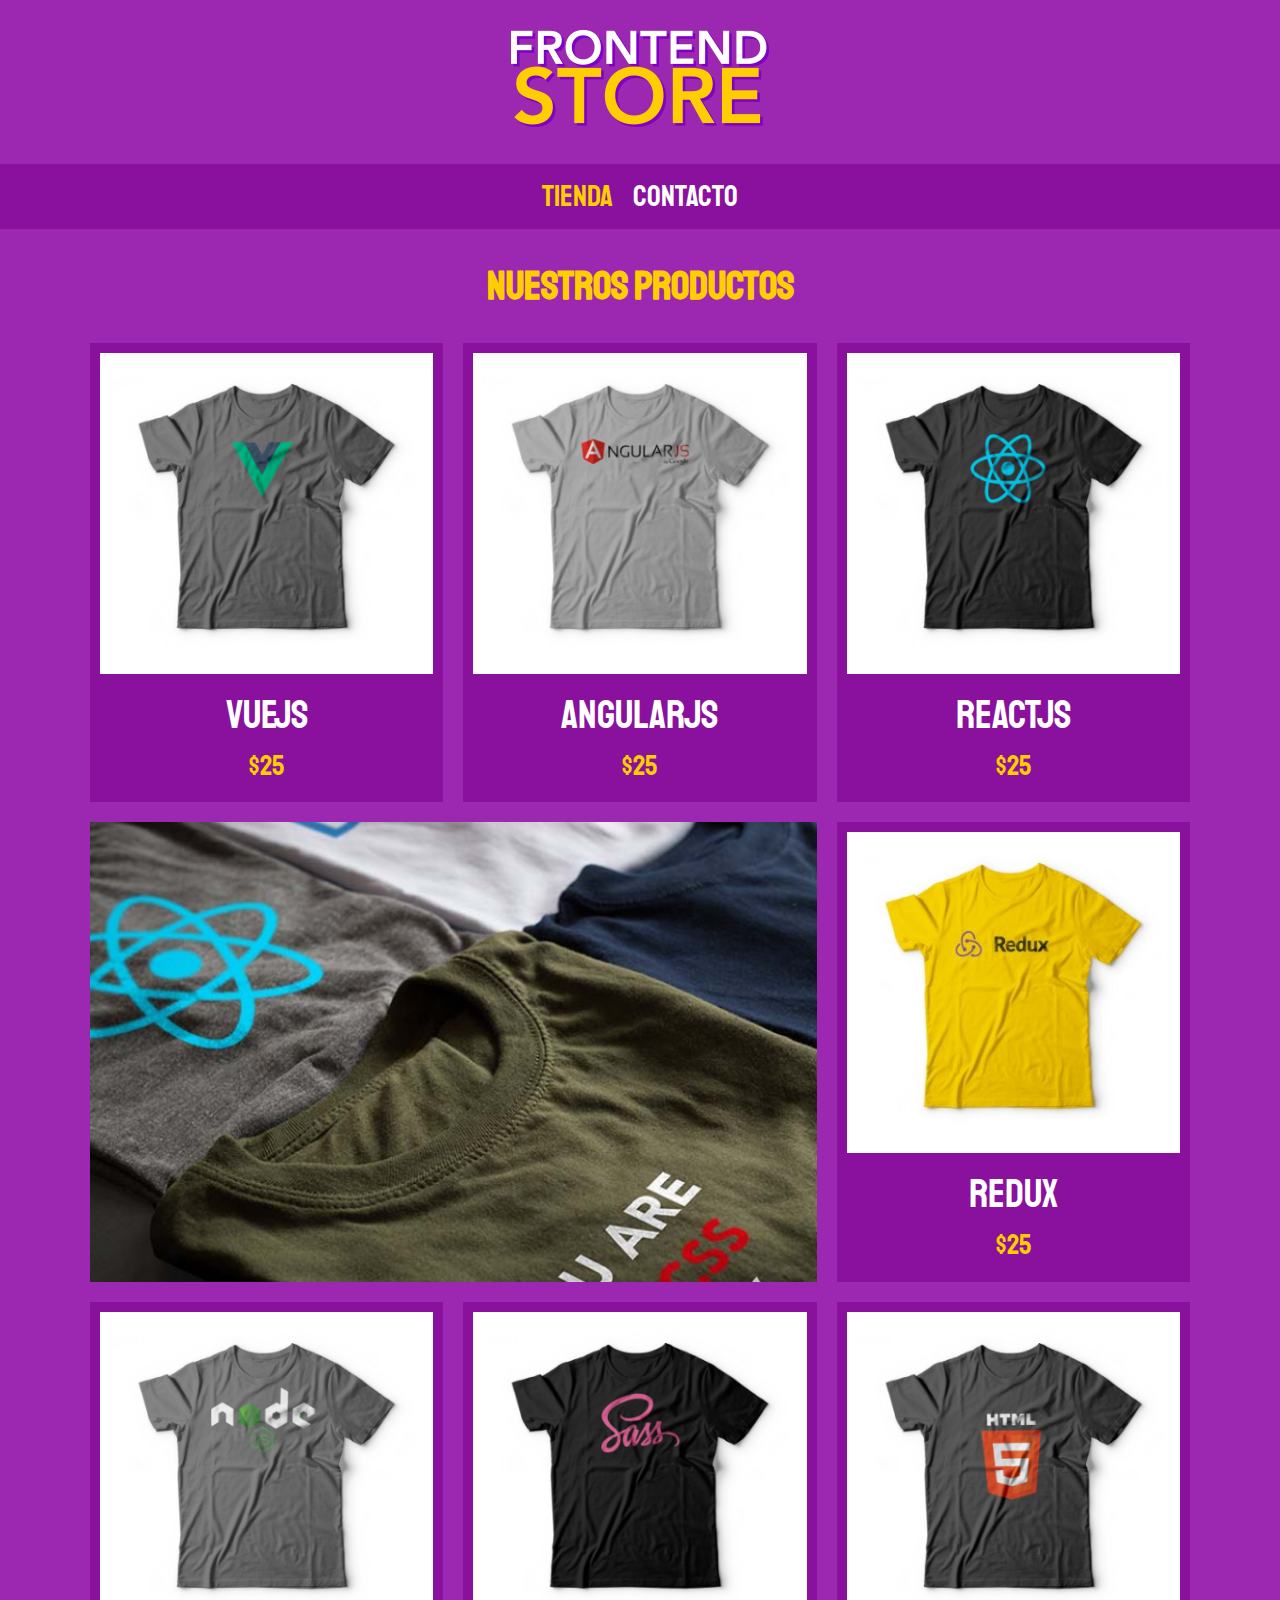
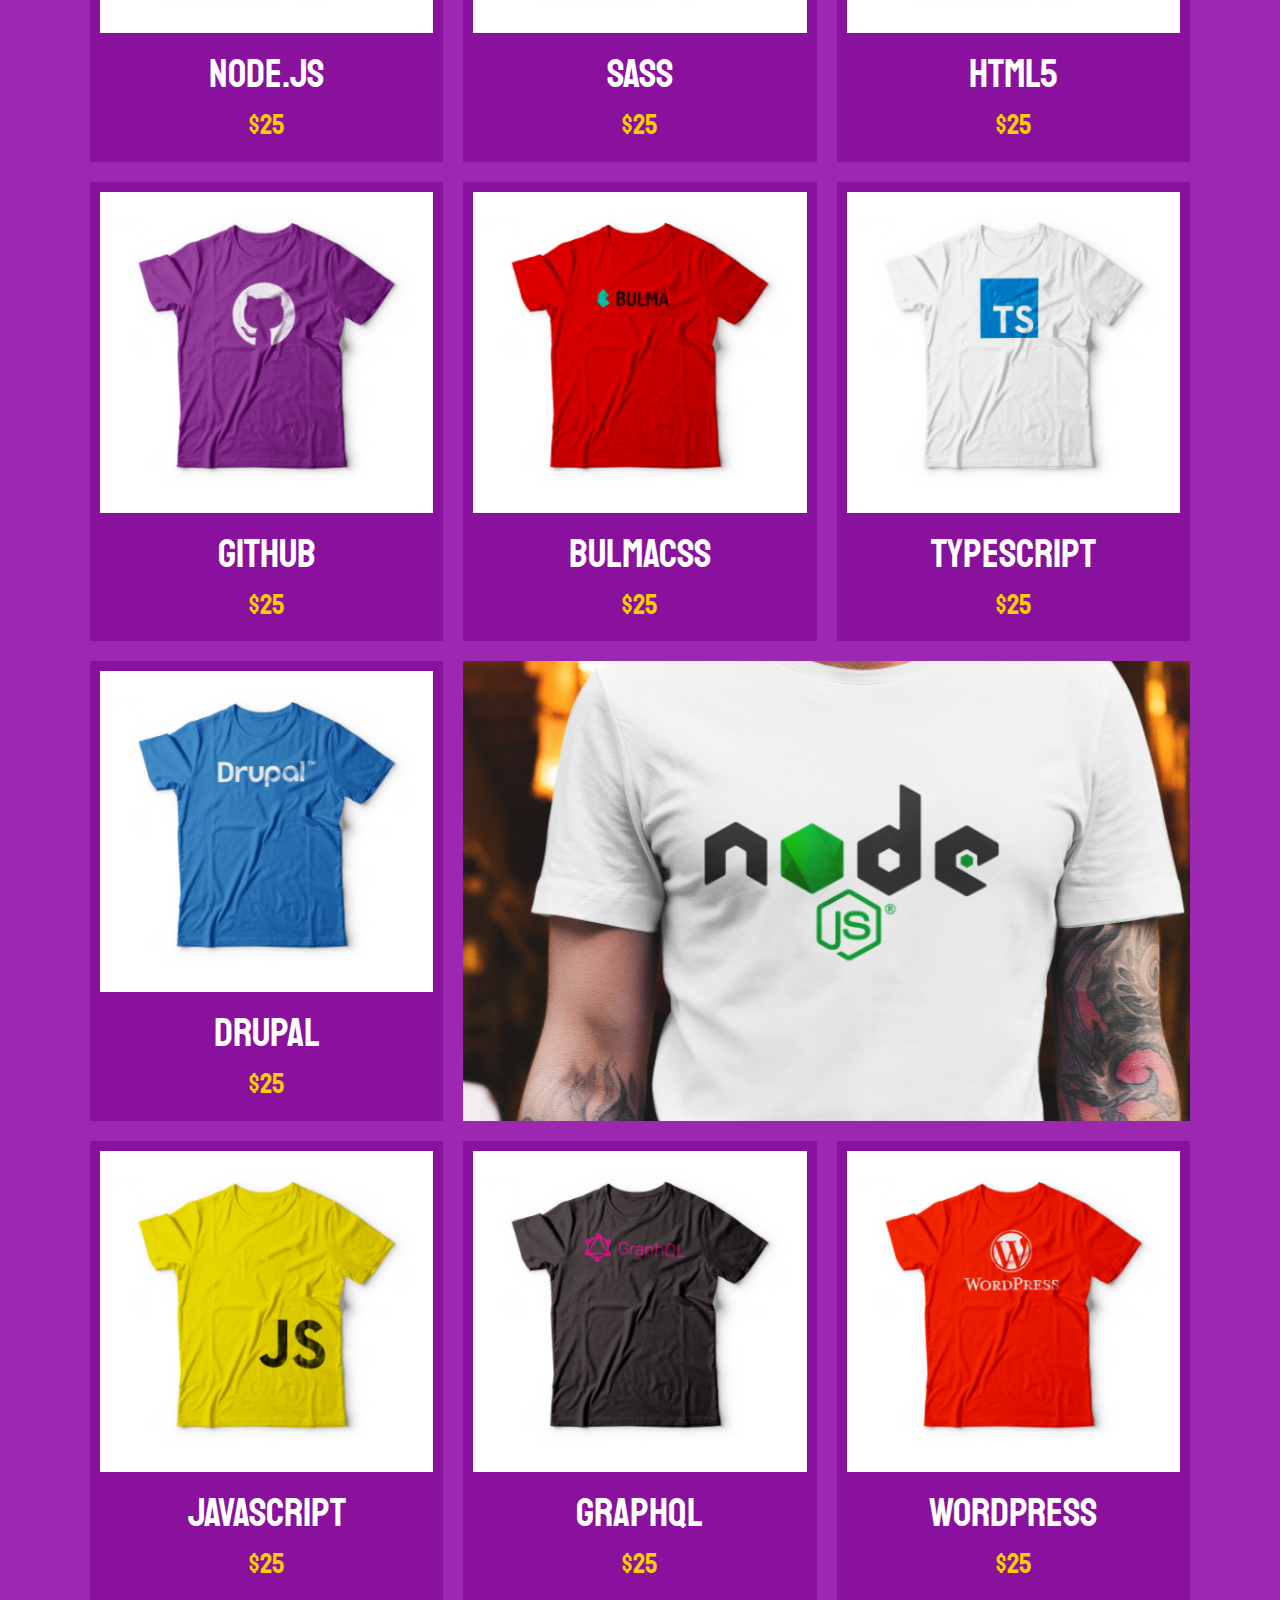
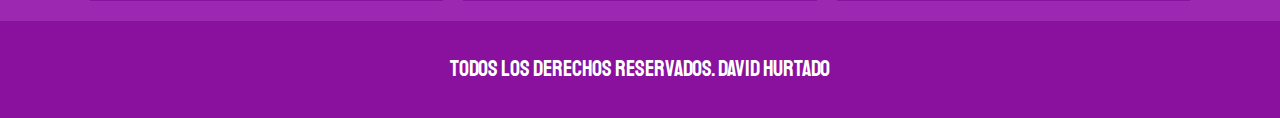
<file: index.html>
<!DOCTYPE html>
<html lang="en">
  <head>
    <meta charset="UTF-8" />
    <meta name="viewport" content="width=device-width, initial-scale=1.0" />
    <title>Store</title>
    <link rel="preconnect" href="https://fonts.googleapis.com" />
    <link rel="preconnect" href="https://fonts.gstatic.com" crossorigin />
    <link
      href="https://fonts.googleapis.com/css2?family=Nunito:wght@400;900&family=Staatliches&display=swap"
      rel="stylesheet"
    />
    <link rel="preload" href="styles/normalize.css" as="style" />
    <link rel="stylesheet" href="/styles/normalize.css" />
    <link rel="preload" href="styles/style.css" as="style" />
    <link rel="stylesheet" href="/styles/style.css" />
  </head>

  <body>
    <header class="header">
      <a href="index.html">
        <img class="header__logo" src="img/logo.png" alt="" />
      </a>
    </header>
    <nav class="navegacion">
      <a class="navegacion__enlace navegacion__enlace--activo" href="#"
        >Tienda</a
      >
      <a class="navegacion__enlace" href="nosotros.html">Contacto</a>
    </nav>
    <main class="contenedor">
      <h1>Nuestros Productos</h1>

      <div class="grid">
        <div class="producto">
          <a href="producto.html">
            <img class="producto__imagen" src="img/1.jpg" alt="imagen camisa" />
            <div class="producto__informacion">
              <p class="producto__nombre">VueJS</p>
              <p class="producto__precio">$25</p>
            </div>
          </a>
        </div>
        <!--.producto-->
        <div class="producto">
          <a href="producto.html">
            <img class="producto__imagen" src="img/2.jpg" alt="imagen camisa" />
            <div class="producto__informacion">
              <p class="producto__nombre">AngularJS</p>
              <p class="producto__precio">$25</p>
            </div>
          </a>
        </div>
        <!--.producto-->
        <div class="producto">
          <a href="producto.html">
            <img class="producto__imagen" src="img/3.jpg" alt="imagen camisa" />
            <div class="producto__informacion">
              <p class="producto__nombre">ReactJS</p>
              <p class="producto__precio">$25</p>
            </div>
          </a>
        </div>
        <!--.producto-->
        <div class="producto">
          <a href="producto.html">
            <img class="producto__imagen" src="img/4.jpg" alt="imagen camisa" />
            <div class="producto__informacion">
              <p class="producto__nombre">Redux</p>
              <p class="producto__precio">$25</p>
            </div>
          </a>
        </div>
        <!--.producto-->
        <div class="producto">
          <a href="producto.html">
            <img class="producto__imagen" src="img/5.jpg" alt="imagen camisa" />
            <div class="producto__informacion">
              <p class="producto__nombre">Node.js</p>
              <p class="producto__precio">$25</p>
            </div>
          </a>
        </div>
        <!--.producto-->
        <div class="producto">
          <a href="producto.html">
            <img class="producto__imagen" src="img/6.jpg" alt="imagen camisa" />
            <div class="producto__informacion">
              <p class="producto__nombre">SASS</p>
              <p class="producto__precio">$25</p>
            </div>
          </a>
        </div>
        <!--.producto-->
        <div class="producto">
          <a href="producto.html">
            <img class="producto__imagen" src="img/7.jpg" alt="imagen camisa" />
            <div class="producto__informacion">
              <p class="producto__nombre">HTML5</p>
              <p class="producto__precio">$25</p>
            </div>
          </a>
        </div>
        <!--.producto-->
        <div class="producto">
          <a href="producto.html">
            <img class="producto__imagen" src="img/8.jpg" alt="imagen camisa" />
            <div class="producto__informacion">
              <p class="producto__nombre">Github</p>
              <p class="producto__precio">$25</p>
            </div>
          </a>
        </div>
        <!--.producto-->
        <div class="producto">
          <a href="producto.html">
            <img class="producto__imagen" src="img/9.jpg" alt="imagen camisa" />
            <div class="producto__informacion">
              <p class="producto__nombre">BulmaCSS</p>
              <p class="producto__precio">$25</p>
            </div>
          </a>
        </div>
        <!--.producto-->
        <div class="producto">
          <a href="producto.html">
            <img
              class="producto__imagen"
              src="img/10.jpg"
              alt="imagen camisa"
            />
            <div class="producto__informacion">
              <p class="producto__nombre">TypeScript</p>
              <p class="producto__precio">$25</p>
            </div>
          </a>
        </div>
        <!--.producto-->
        <div class="producto">
          <a href="producto.html">
            <img
              class="producto__imagen"
              src="img/11.jpg"
              alt="imagen camisa"
            />
            <div class="producto__informacion">
              <p class="producto__nombre">Drupal</p>
              <p class="producto__precio">$25</p>
            </div>
          </a>
        </div>
        <!--.producto-->
        <div class="producto">
          <a href="producto.html">
            <img
              class="producto__imagen"
              src="img/12.jpg"
              alt="imagen camisa"
            />
            <div class="producto__informacion">
              <p class="producto__nombre">JavaScript</p>
              <p class="producto__precio">$25</p>
            </div>
          </a>
        </div>
        <!--.producto-->
        <div class="producto">
          <a href="producto.html">
            <img
              class="producto__imagen"
              src="img/13.jpg"
              alt="imagen camisa"
            />
            <div class="producto__informacion">
              <p class="producto__nombre">GraphQL</p>
              <p class="producto__precio">$25</p>
            </div>
          </a>
        </div>
        <!--.producto-->
        <div class="producto">
          <a href="producto.html">
            <img
              class="producto__imagen"
              src="img/14.jpg"
              alt="imagen camisa"
            />
            <div class="producto__informacion">
              <p class="producto__nombre">WordPress</p>
              <p class="producto__precio">$25</p>
            </div>
          </a>
        </div>
        <!--.producto-->

        <div class="grafico grafico--camisas"></div>
        <div class="grafico grafico--node"></div>
      </div>
    </main>
    <footer class="footer">
      <p class="footer__text">Todos los derechos reservados. David Hurtado</p>
    </footer>
  </body>
</html>
</file>
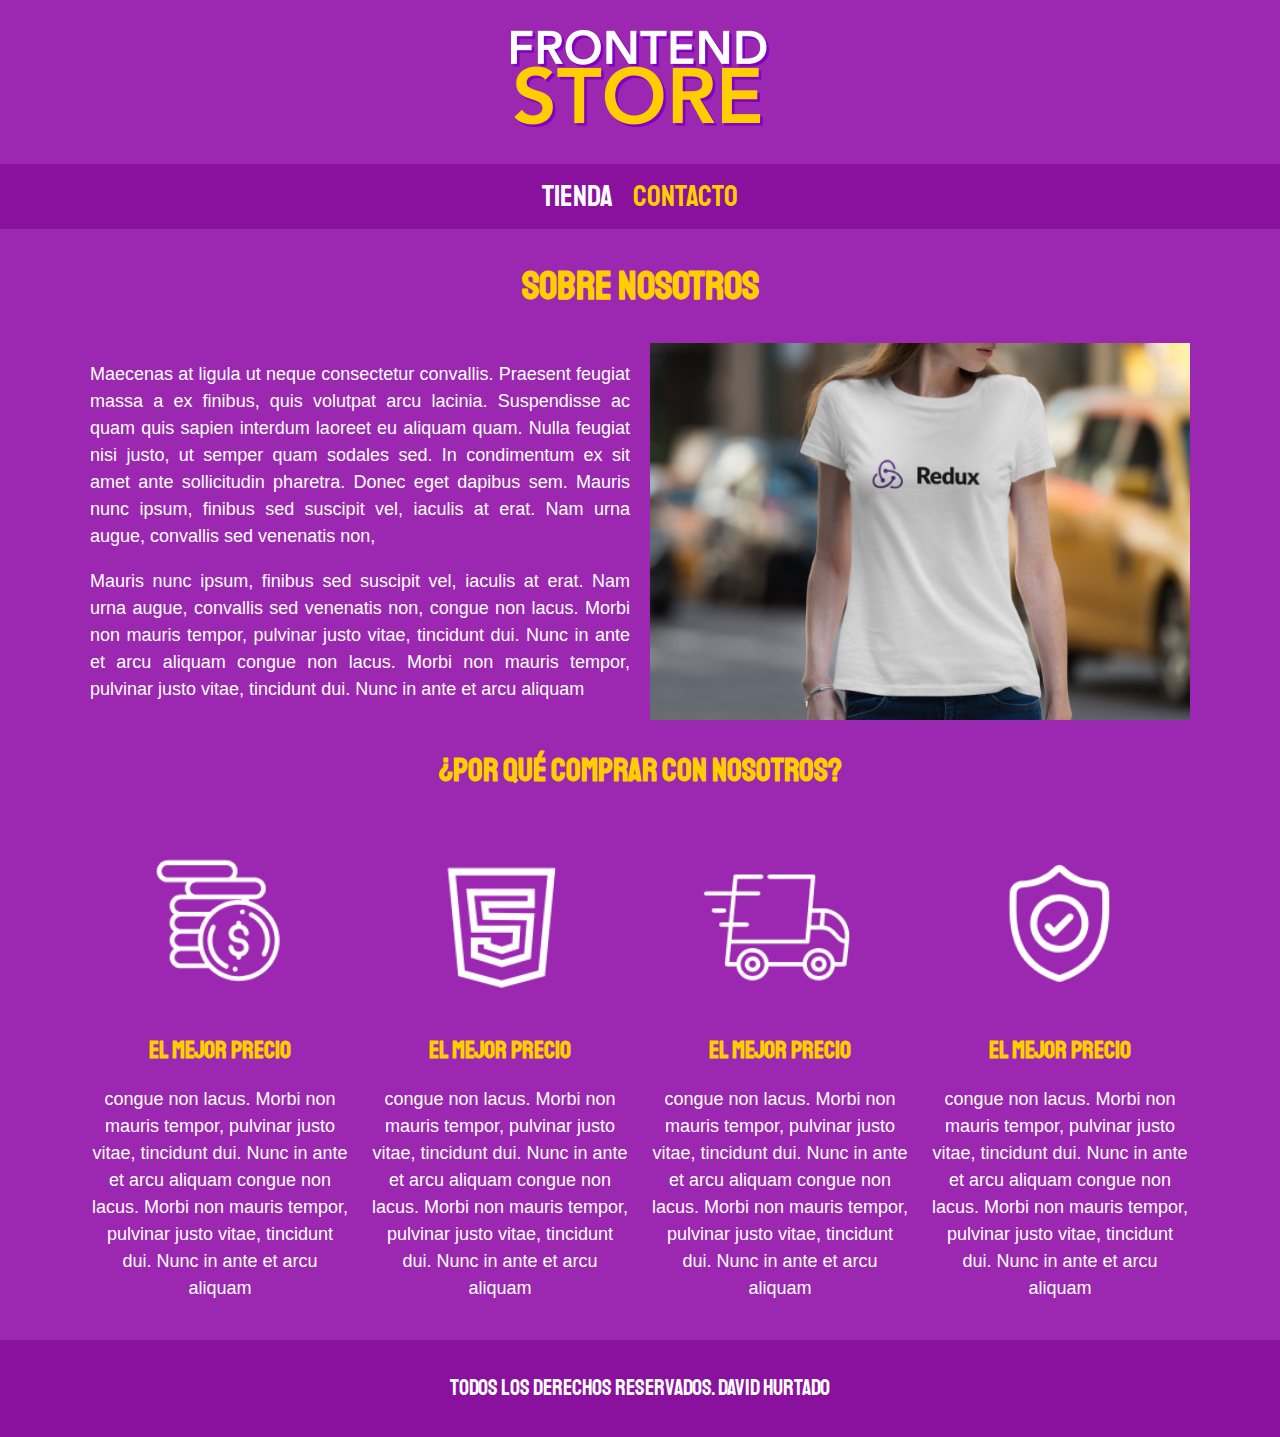
<file: nosotros.html>
<!DOCTYPE html>
<html lang="en">

<head>
    <meta charset="UTF-8">
    <meta name="viewport" content="width=device-width, initial-scale=1.0">
    <title>Nosotros</title>
    <link rel="preconnect" href="https://fonts.googleapis.com">
    <link rel="preconnect" href="https://fonts.gstatic.com" crossorigin>
    <link href="https://fonts.googleapis.com/css2?family=Nunito:wght@400;900&family=Staatliches&display=swap"
        rel="stylesheet">
    <link rel="preload" href="styles/normalize.css" as="style">
    <link rel="stylesheet" href="/styles/normalize.css">
    <link rel="preload" href="styles/style.css" as="style">
    <link rel="stylesheet" href="/styles/style.css">
</head>

<body>
    <header class="header">
        <a href="index.html">
            <img class="header__logo" src="img/logo.png" alt="">
        </a>
    </header>
    <nav class="navegacion">
        <a class="navegacion__enlace " href="index.html">Tienda</a>
        <a class="navegacion__enlace navegacion__enlace--activo " href="#">Contacto</a>
    </nav>
    <main class="contenedor">
        <h1>Sobre nosotros</h1>
        <div class="nosotros">
            <div class="nosotros__contenido">
                <p>Maecenas at ligula ut neque consectetur convallis. Praesent feugiat massa a ex finibus, quis volutpat
                    arcu
                    lacinia. Suspendisse ac quam quis sapien interdum laoreet eu aliquam quam. Nulla feugiat nisi justo,
                    ut
                    semper quam sodales sed. In condimentum ex sit amet ante sollicitudin pharetra. Donec eget dapibus
                    sem.
                    Mauris nunc ipsum, finibus sed suscipit vel, iaculis at erat. Nam urna augue, convallis sed
                    venenatis non,

                </p>
                <p>
                    Mauris nunc ipsum, finibus sed suscipit vel, iaculis at erat. Nam urna augue, convallis sed
                    venenatis non,
                    congue non lacus. Morbi non mauris tempor, pulvinar justo vitae, tincidunt dui. Nunc in ante et arcu
                    aliquam congue non lacus. Morbi non mauris tempor, pulvinar justo vitae, tincidunt dui. Nunc in ante
                    et arcu
                    aliquam

                </p>
            </div>
            <img class="nosotros__imagen" src="img/nosotros.jpg" alt="">

        </div>

    </main>
    <section class="contenedor">
        <h2>¿Por qué comprar con nosotros?</h2>
        <div class="bloques">
            <div class="bloque">
                <img class="bloque__imagen" src="img/icono_1.png" alt="">
                <h3 class="bloque__titulo">El mejor precio</h3>
                <p> congue non lacus. Morbi non mauris tempor, pulvinar justo vitae, tincidunt dui. Nunc in ante et arcu
                    aliquam congue non lacus. Morbi non mauris tempor, pulvinar justo vitae, tincidunt dui. Nunc in ante
                    et arcu
                    aliquam</p>
            </div>
            <div class="bloque">
                <img class="bloque__imagen" src="img/icono_2.png" alt="">
                <h3 class="bloque__titulo">El mejor precio</h3>
                <p> congue non lacus. Morbi non mauris tempor, pulvinar justo vitae, tincidunt dui. Nunc in ante et arcu
                    aliquam congue non lacus. Morbi non mauris tempor, pulvinar justo vitae, tincidunt dui. Nunc in ante
                    et arcu
                    aliquam</p>
            </div>
            <div class="bloque">
                <img class="bloque__imagen" src="img/icono_3.png" alt="">
                <h3 class="bloque__titulo">El mejor precio</h3>
                <p> congue non lacus. Morbi non mauris tempor, pulvinar justo vitae, tincidunt dui. Nunc in ante et arcu
                    aliquam congue non lacus. Morbi non mauris tempor, pulvinar justo vitae, tincidunt dui. Nunc in ante
                    et arcu
                    aliquam</p>
            </div>
            <div class="bloque">
                <img class="bloque__imagen" src="img/icono_4.png" alt="">
                <h3 class="bloque__titulo">El mejor precio</h3>
                <p> congue non lacus. Morbi non mauris tempor, pulvinar justo vitae, tincidunt dui. Nunc in ante et arcu
                    aliquam congue non lacus. Morbi non mauris tempor, pulvinar justo vitae, tincidunt dui. Nunc in ante
                    et arcu
                    aliquam</p>
            </div>
        </div>
    </section>
    <footer class="footer">
        <p class="footer__text">Todos los derechos reservados. David Hurtado</p>

    </footer>
</body>

</html>
</file>
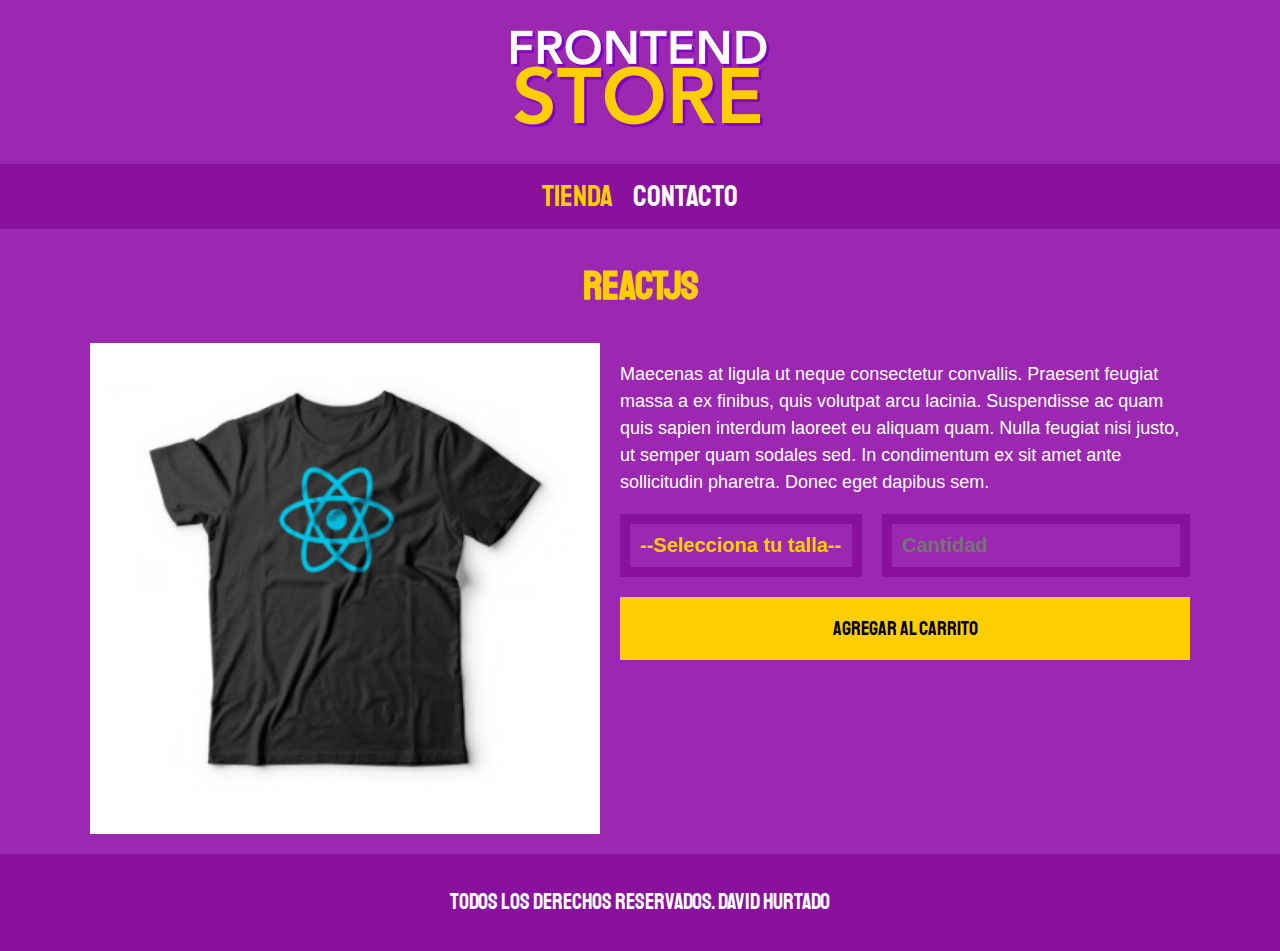
<file: producto.html>
<!DOCTYPE html>
<html lang="en">
  <head>
    <meta charset="UTF-8" />
    <meta name="viewport" content="width=device-width, initial-scale=1.0" />
    <title>Productos</title>
    <link rel="preconnect" href="https://fonts.googleapis.com" />
    <link rel="preconnect" href="https://fonts.gstatic.com" crossorigin />
    <link
      href="https://fonts.googleapis.com/css2?family=Nunito:wght@400;900&family=Staatliches&display=swap"
      rel="stylesheet"
    />
    <link rel="preload" href="styles/normalize.css" as="style" />
    <link rel="stylesheet" href="/styles/normalize.css" />
    <link rel="preload" href="styles/style.css" as="style" />
    <link rel="stylesheet" href="/styles/style.css" />
  </head>

  <body>
    <header class="header">
      <a href="index.html">
        <img class="header__logo" src="img/logo.png" alt="" />
      </a>
    </header>
    <nav class="navegacion">
      <a class="navegacion__enlace navegacion__enlace--activo" href="#"
        >Tienda</a
      >
      <a class="navegacion__enlace" href="nosotros.html">Contacto</a>
    </nav>
    <main class="contenedor">
      <h1>ReactJS</h1>
      <div class="camisa">
        <img class="camisa__imagen" src="img/3.jpg" alt="Camisa" />
        <div class="camisa__contenido">
          <p>
            Maecenas at ligula ut neque consectetur convallis. Praesent feugiat
            massa a ex finibus, quis volutpat arcu lacinia. Suspendisse ac quam
            quis sapien interdum laoreet eu aliquam quam. Nulla feugiat nisi
            justo, ut semper quam sodales sed. In condimentum ex sit amet ante
            sollicitudin pharetra. Donec eget dapibus sem.
          </p>
          <form class="formulario">
            <select class="formulario__campo">
              <option disabled selected>--Selecciona tu talla--</option>
              <option>Pequeña</option>
              <option>Mediana</option>
              <option>Grande</option>
            </select>
            <input class="formulario__campo" type="number" min="1" placeholder="Cantidad" />
            <input class="formulario__submit" type="submit" value="Agregar al carrito" />
          </form>
        </div>
      </div>
    </main>
    <footer class="footer">
      <p class="footer__text">Todos los derechos reservados. David Hurtado</p>
    </footer>
  </body>
</html>
</file>
<file: styles/style.css>
:root {
  --primario: #9c27b0;
  --primario-oscuro: #89119d;
  --amarillo: #ffce00;
  --amarillo-oscuro: rgb(233, 187, 2);
  --blanco: #fff;
  --negro: #000;
  --fuente-principal: "Staatliches", sans-serif;
}

html {
  box-sizing: border-box;
  font-size: 62.5%;
}

*,
*:before,
*:after {
  box-sizing: inherit;
}

body {
  background-color: var(--primario);
  font-size: 1.6rem;
  line-height: 1.5;
}

p {
  font-family: Arial, Helvetica, sans-serif;
  color: var(--blanco);
  font-size: 1.8rem;
}

a {
  text-decoration: none;
}
img {
  width: 100%;
}

.contenedor {
  max-width: 110rem;
  margin: 0 auto;
}

h1,
h2,
h3 {
  text-align: center;
  color: var(--amarillo);
  font-family: var(--fuente-principal);
}

h1 {
  color: var(--amarillo);
  font-size: 4rem;
}

h2 {
  font-size: 3.2rem;
}

h3 {
  font-size: 2.4rem;
}

/* Header */

.header {
  display: flex;
  justify-content: center;
}

.header__logo {
  margin: 3rem 0;
}

/*Footer */
.footer {
  background-color: var(--primario-oscuro);
  padding: 1rem 0;
  margin-top: 2rem;
}

.footer__text {
  font-family: var(--fuente-principal);
  text-align: center;
  font-size: 2.2rem;
}

/* Navegacion */

.navegacion {
  background-color: var(--primario-oscuro);
  padding: 1rem 0;
  display: flex;
  justify-content: center;
  gap: 2rem;
}

.navegacion__enlace {
  font-family: var(--fuente-principal);
  font-size: 3rem;
  color: var(--blanco);
}

.navegacion__enlace--activo,
.navegacion__enlace:hover {
  color: var(--amarillo);
}

/*Pagina principal*/
/*Grid */
.grid {
  display: grid;
  grid-template-columns: repeat(2, 1fr);
  gap: 2rem;
}

@media (min-width: 768px) {
  .grid {
    grid-template-columns: repeat(3, 1fr);
  }
}

/*Productos*/
.producto {
  background-color: var(--primario-oscuro);
  padding: 1rem;
}
.producto__nombre {
  font-size: 4rem;
}

.producto__precio {
  font-size: 2.8rem;
  color: var(--amarillo);
}

.producto__nombre,
.producto__precio {
  font-family: var(--fuente-principal);
  text-align: center;
  margin: 1rem 0;
  line-height: 1.2;
}

/*Gráficos */

.grafico {
  min-height: 30rem;
  background-repeat: no-repeat;
  background-size: cover;
  grid-column: 1/3;
}

.grafico--camisas {
  grid-row: 2/3;
  background-image: url(../img/grafico1.jpg);
}

.grafico--node {
  grid-row: 8/9;
  background-image: url(../img/grafico2.jpg);
}

@media (min-width: 768px) {
  .grafico--node {
    grid-row: 5/6;
    grid-column: 2/4;
  }
}

/*Nosotros*/
.nosotros {
  display: grid;
  grid-template-rows: repeat(2, auto);
}

@media (min-width: 768px) {
  .nosotros {
    grid-template-columns: repeat(2, 1fr);
    column-gap: 2rem;
  }
}

.nosotros__contenido {
  text-align: justify;
}

.nosotros__imagen {
  grid-row: 1/3;
}

@media (min-width: 768px) {
  .nosotros__imagen {
    grid-column: 2/3;
  }
}

/* Bloques */
.bloques {
  display: grid;
  grid-template-columns: repeat(2, 1fr);
  gap: 2rem;
}

@media (min-width: 768px) {
  .bloques {
    grid-template-columns: repeat(4, 1fr);
  }
}

.bloque__titulo {
  margin: 0;
}

.bloque {
  text-align: center;
}
/*Página del producto */

@media (min-width: 768px) {
  .camisa {
    display: grid;
    grid-template-columns: repeat(2, 1fr);
    column-gap: 2rem;
  }
}

.formulario {
  display: grid;
  grid-template-columns: repeat(2, 1fr);
  gap: 2rem;
}
.formulario__campo {
  border: 1rem solid var(--primario-oscuro);
  background-color: transparent;
  appearance: none;
  font-size: 2rem;
  font-family: Arial, Helvetica, sans-serif;
  padding: 1rem;
  color: #ffce00;
  font-weight: bold;
}
.formulario__submit {
  background-color: var(--amarillo);
  font-family: var(--fuente-principal);
  font-size: 2rem;
  border: none;
  padding: 2rem;
  transition: background-color 0.3s ease;
  grid-column: 1/3;
}
.formulario__submit:hover {
  cursor: pointer;
  background-color: var(--amarillo-oscuro);
}
</file>
